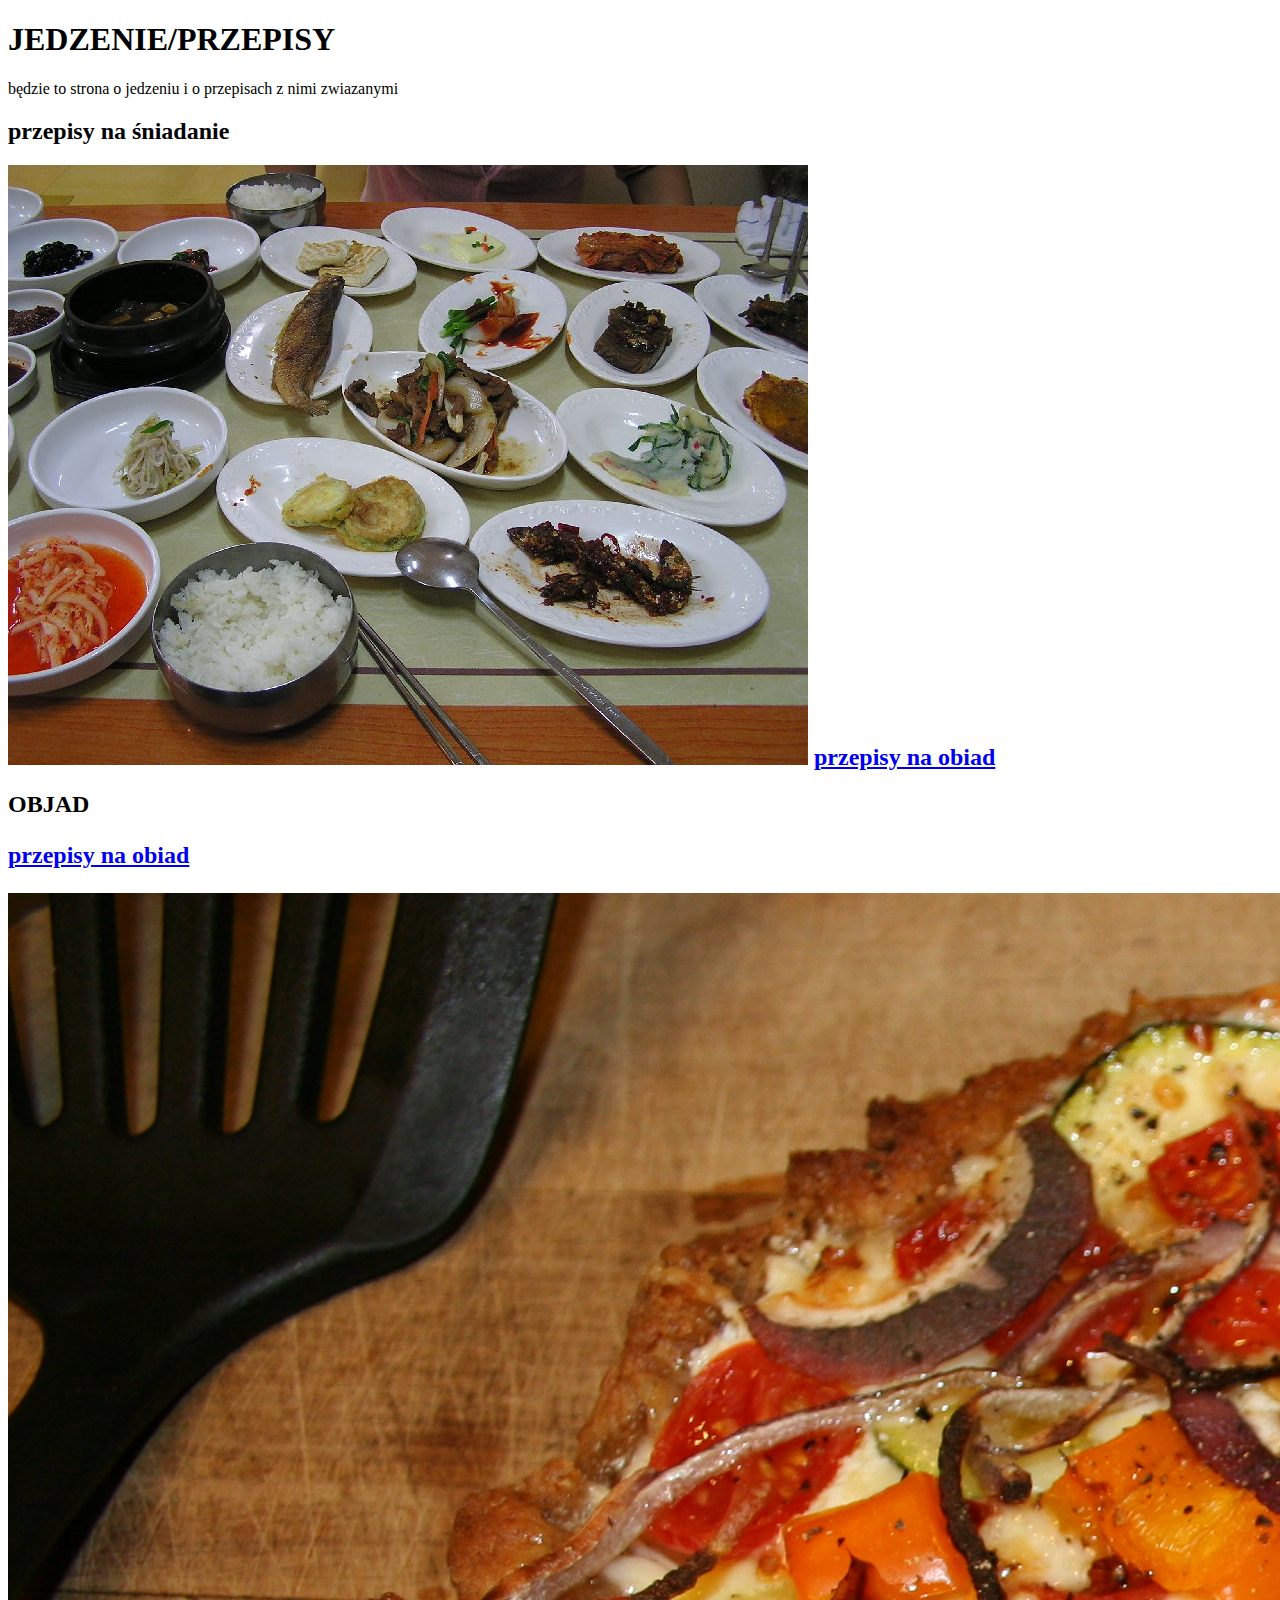
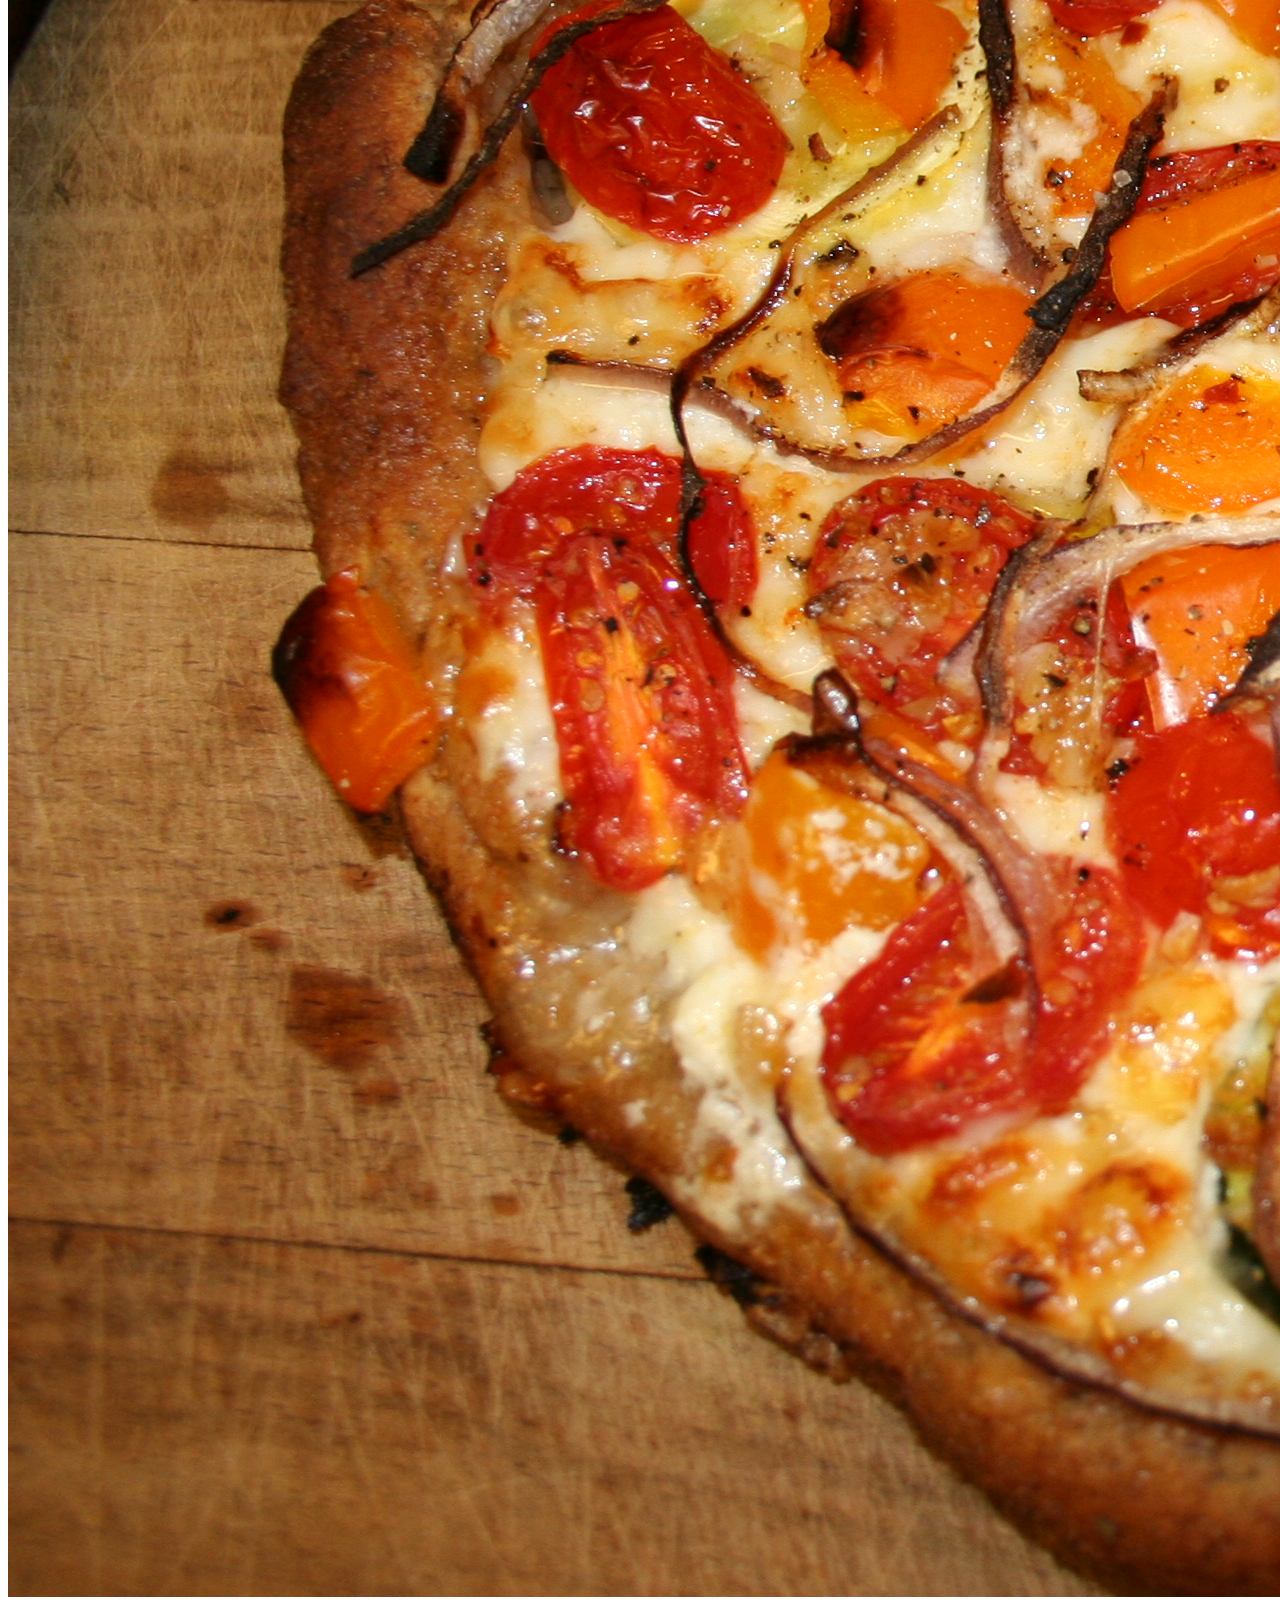
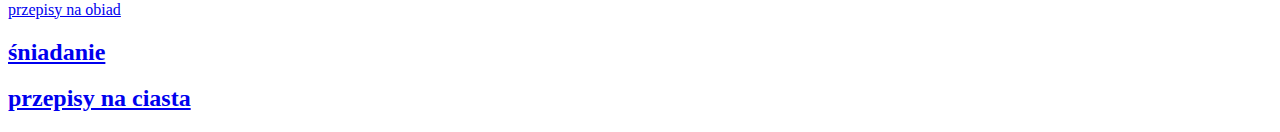
<file: index.html>
<!DOCTYPE HTML>
<html>

	<head>
		<title>poodie</title>
		<meta charset= "UTF-8">


	<head>

	<body>
			<h1> JEDZENIE/PRZEPISY </h1>
			<P> będzie to strona o jedzeniu i o przepisach z nimi zwiazanymi </p>

			<h2>przepisy na śniadanie<h2>
				<img src="obazki/jedznie.jpg">
				<a href="przepisy_na_obiad.html">przepisy na obiad</a> 
 
			<h2>  OBJAD    <p> 	<a href="przepisy_na_obiad.html">przepisy na obiad</a>  </p> </h2> 
			<img src="obazki/Vegetarian_pizza.jpg">
			<a href="przepisy_na_obiad.html">przepisy na obiad</a>     

			<h2>    <a href="przepisy_na_sniadanie.html">śniadanie</a>      </h2>

			<h2>    <a href="przepisy_na_ciasta.html">przepisy na ciasta</a>     </h2>



	<body>

</html>
</file>
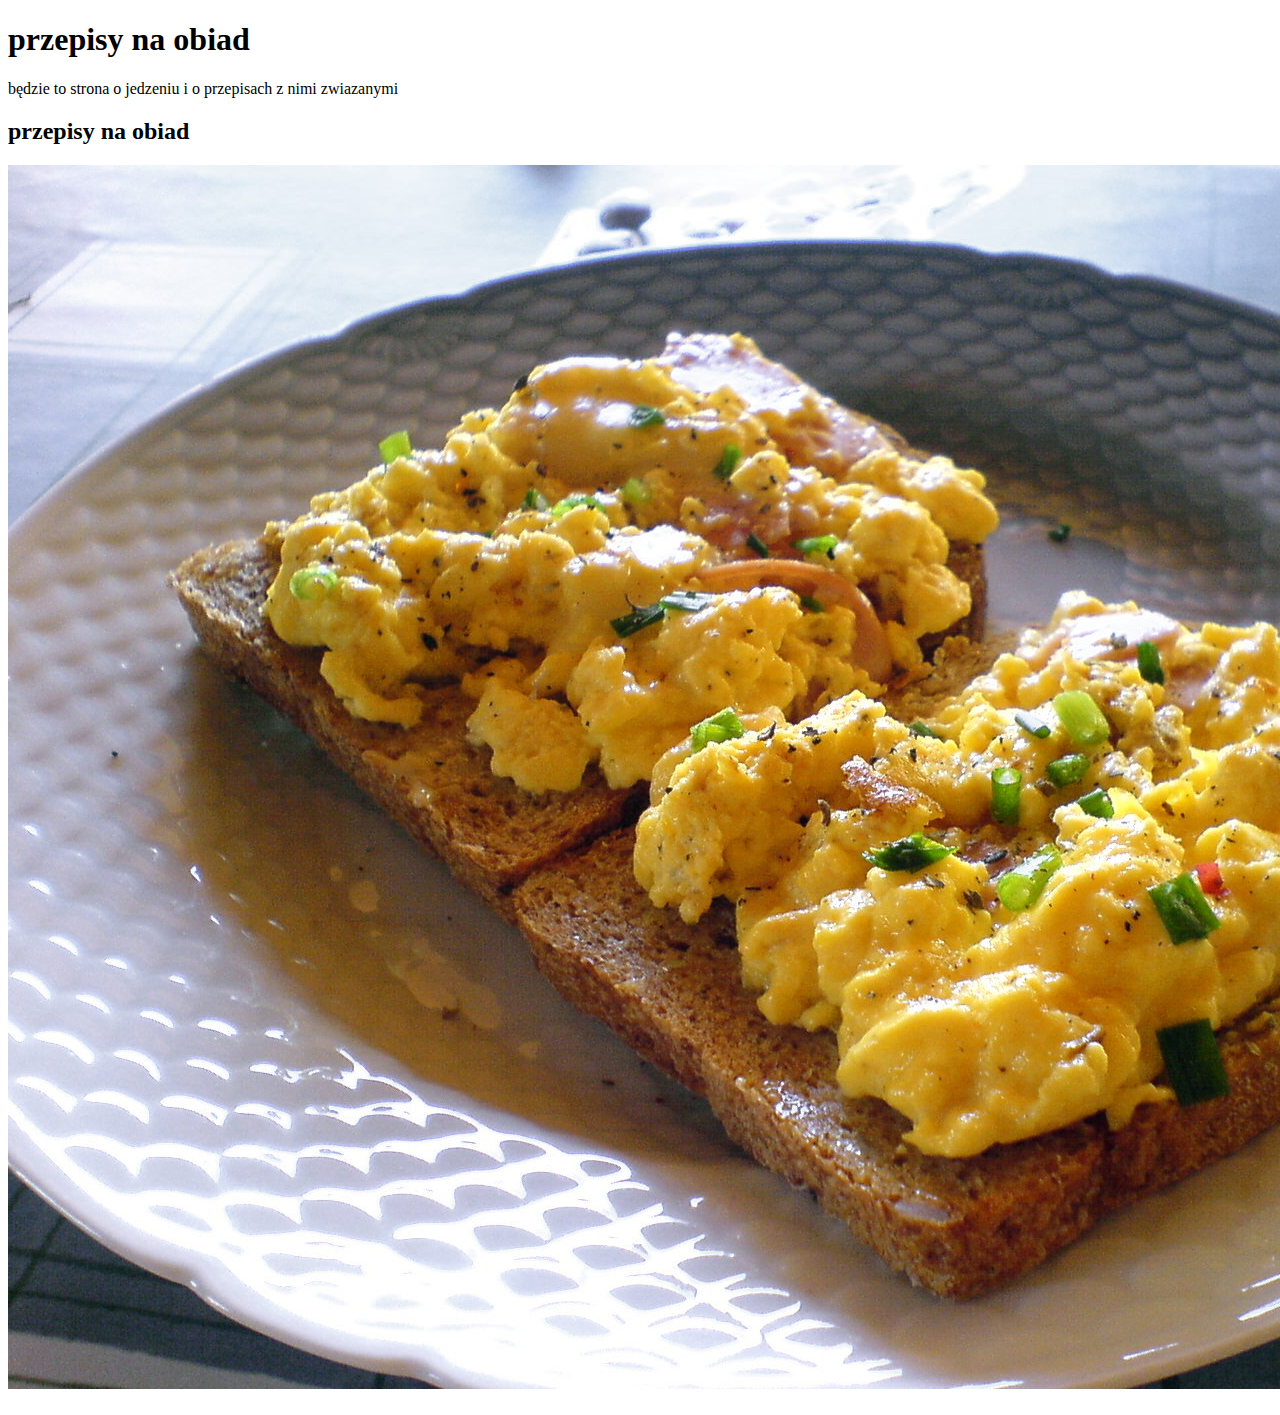
<file: przepisy_na_obiad.html>
<!DOCTYPE HTML>
<html>

	<head>
		<title>poodie</title>
		<meta charset= "UTF-8">


	<head>

	<body>
			<h1> przepisy na obiad</h1>
			<P> będzie to strona o jedzeniu i o przepisach z nimi zwiazanymi </p>

			<h2>przepisy na obiad<h2>
					<img src="obazki/Eggerore.jpg">
			
			


	<body>

</html>
</file>
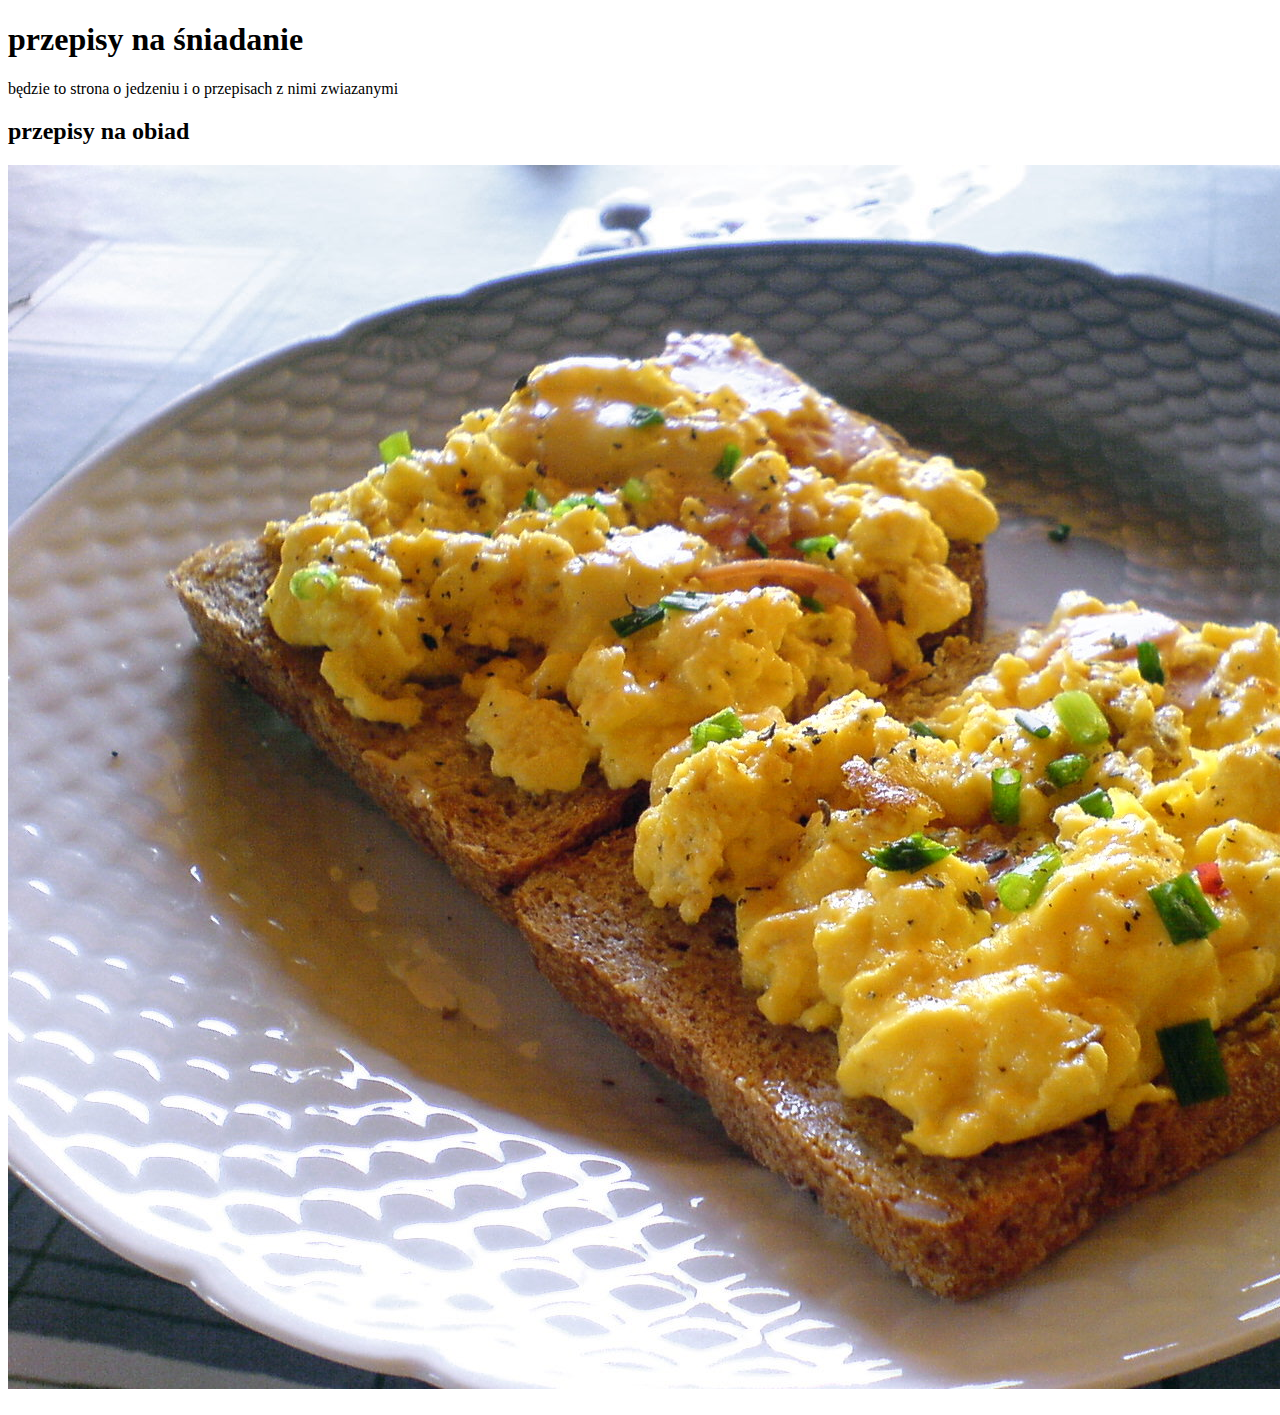
<file: przepisy_na_sniadanie.html>
<!DOCTYPE HTML>
<html>

	<head>
		<title>poodie</title>
		<meta charset= "UTF-8">


	<head>

	<body>
			<h1> przepisy na śniadanie</h1>
			<P> będzie to strona o jedzeniu i o przepisach z nimi zwiazanymi </p>

			<h2>przepisy na obiad<h2>
				<img src="obazki/Eggerore.jpg">

			
			


	<body>

</html>
</file>
